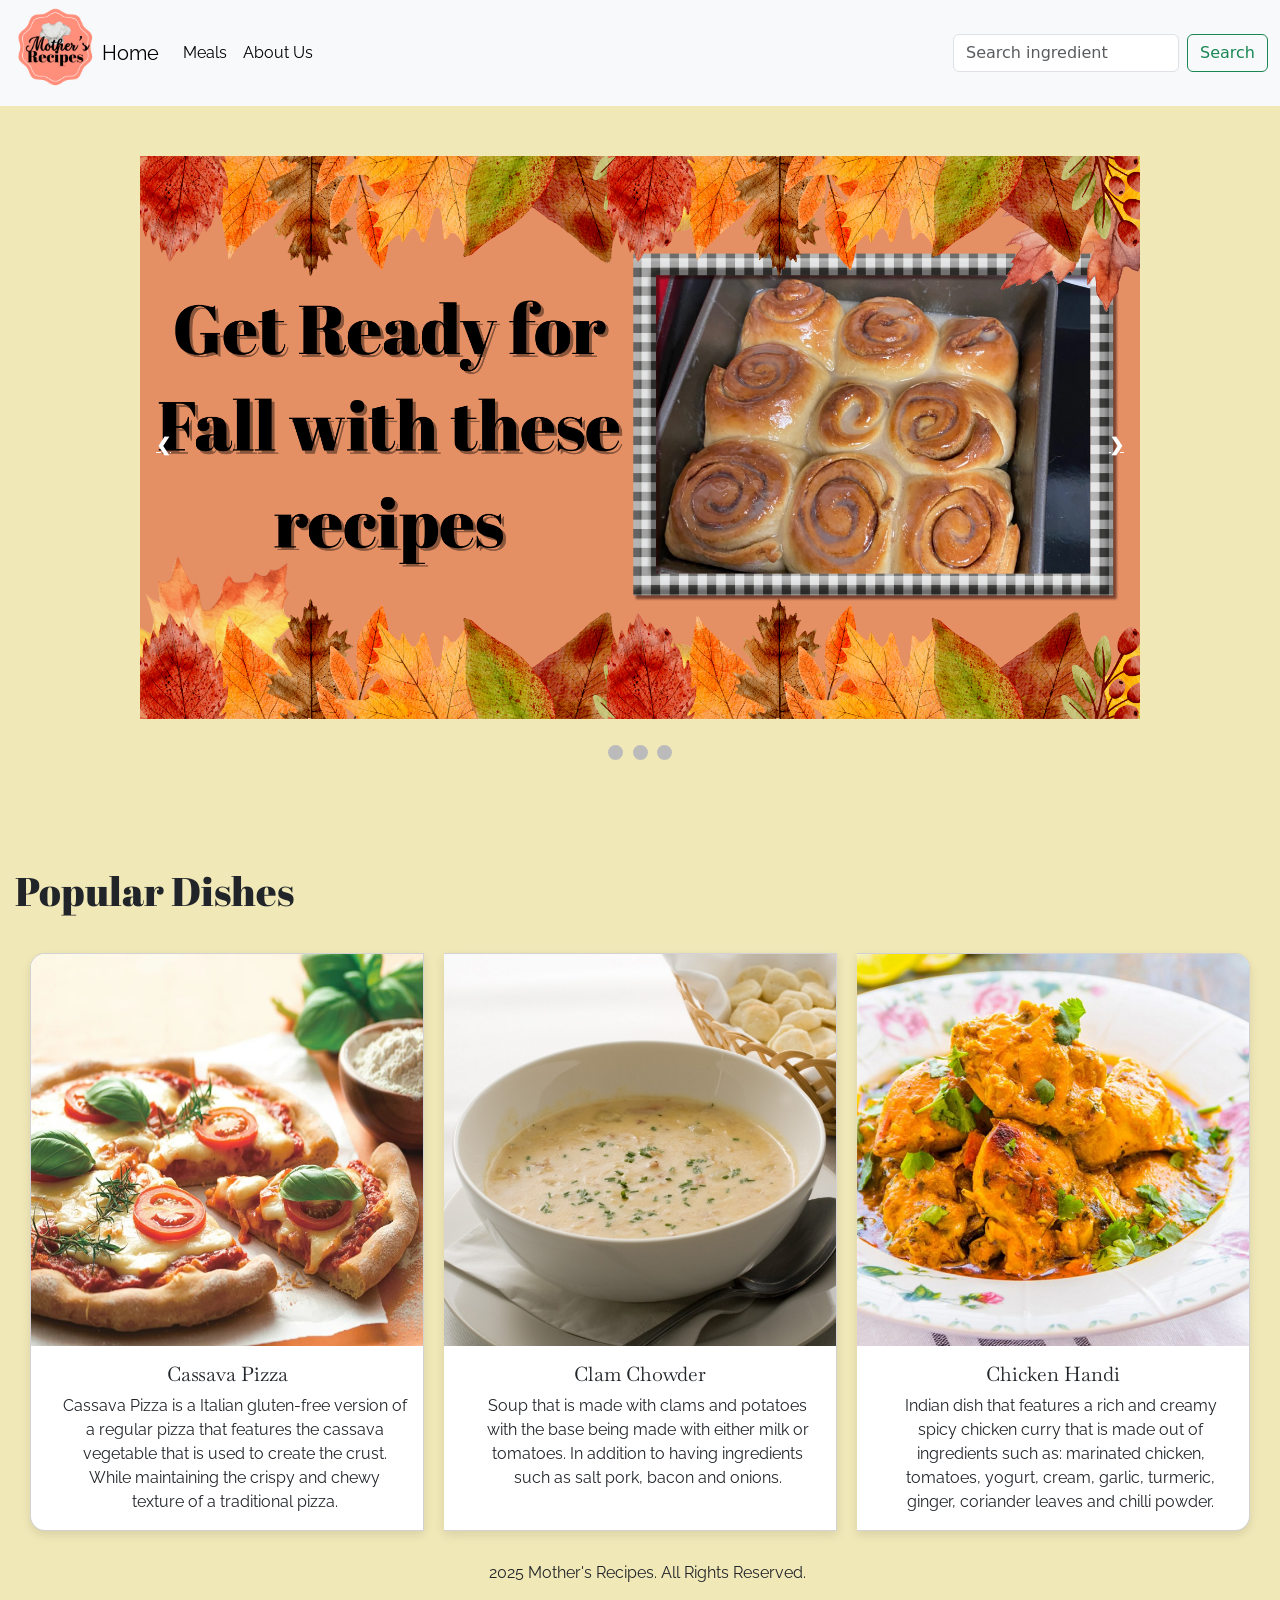
<file: index.html>
<!DOCTYPE html>
<html lang="en">

<head>
  <meta charset="UTF-8">
  <meta name="viewport" content="width=device-width, initial-scale=1.0">
  <link href="https://cdn.jsdelivr.net/npm/bootstrap@5.3.8/dist/css/bootstrap.min.css" rel="stylesheet"
    integrity="sha384-sRIl4kxILFvY47J16cr9ZwB07vP4J8+LH7qKQnuqkuIAvNWLzeN8tE5YBujZqJLB" crossorigin="anonymous">
  <link rel="preconnect" href="https://fonts.googleapis.com">
  <link rel="preconnect" href="https://fonts.gstatic.com" crossorigin>
  <link
    href="https://fonts.googleapis.com/css2?family=Abril+Fatface&family=Arima:wght@100..700&family=Baskervville:ital,wght@0,400..700;1,400..700&family=Raleway:ital,wght@0,100..900;1,100..900&display=swap"
    rel="stylesheet">
  <link rel="icon" type="image/png" href="images/favicon-96x96.png" sizes="96x96">
  <link rel="icon" type="image/svg+xml" href="images/favicon.svg">
  <link rel="shortcut icon" href="images/favicon.ico">
  <link rel="apple-touch-icon" sizes="180x180" href="images/apple-touch-icon.png">
  <link rel="manifest" href="images/site.webmanifest">
  <link rel="stylesheet" href="styles.css">
  <title>Mother's Recipes</title>
</head>

<body>

  <!-- Navigation bar -->
  <nav class="navbar navbar-expand-lg bg-body-tertiary">
    <div class="container-fluid">
      <img src="images/mothers_recipe_logo.png" alt="Logo of Mother's Recipe." class="logo">
      <a class="navbar-brand" href="#">Home</a>
      <button class="navbar-toggler" type="button" data-bs-toggle="collapse" data-bs-target="#navbarSupportedContent"
        aria-controls="navbarSupportedContent" aria-expanded="false" aria-label="Toggle navigation">
        <span class="navbar-toggler-icon"></span>
      </button>
      <div class="collapse navbar-collapse" id="navbarSupportedContent">
        <ul class="navbar-nav me-auto mb-2 mb-lg-0">
          <li class="nav-item">
            <a class="nav-link active" aria-current="page" href="meals/meals.html">Meals</a>
          </li>
          <li class="nav-item">
            <a class="nav-link active" aria-current="page" href="about/about.html">About Us</a>
          </li>
        </ul>
        <form id="searchContainer" class="d-flex" role="search">
          <input class="form-control me-2" id="ingredient" type="search" placeholder="Search ingredient"
            aria-label="Search">
          <button class="btn btn-outline-success" type="submit">Search</button>
        </form>
      </div>
    </div>
  </nav>


  <!-- Slideshow section to add space-->
<div id="slideshow_space">

    <!-- Slideshow container -->
    <div class="slideshow_container">

      <!-- Full-width images with number and caption text -->
      <div class="food_slideshow">

        <img class="slideshow_images" src="images/slide_one_cinnamonroll.png"
          alt="Slide one that has text that says `Get ready for fall with these recipes` with a image of cinnamon rolls.">

      </div>

      <div class="food_slideshow ">

        <img class="slideshow_images" src="images/slide_two_apple_pie.png"
          alt="Slide two that has text that says `Find the Best recipes on the internet` with an image of apple pie.">

      </div>

      <div class="food_slideshow ">

        <img class="slideshow_images" src="images/slide_three_dessert.png"
          alt="Slide three that has text that says `Delicious Selection to choose from` with an image of three foods from left to right: Honey Chipotle chicken tenders, Almond melt away cookies and French Toast. ">

      </div>

      <!-- Next and previous buttons -->
      <a class="prev" id="prevButton">&#10094;</a>
      <a class="next" id="nextButton">&#10095;</a>
    </div>
    <br>

    <!-- The dots/circles -->
    <div class="dot_style">
      <span class="dot" data-slide="1"></span>
      <span class="dot" data-slide="2"></span>
      <span class="dot" data-slide="3"></span>
    </div>
 </div>


  <!-- Card for display of Popular Dishes -->
  <h1>Popular Dishes</h1>

  <div class="card-group popularText">
    <div class="card recipe-card" data-meal="Pizza">
      <img src="images/cassava_pizza.jpg" class="card-img-top" alt="Image of cassava pizza dish.">
      <div class="card-body">
        <h5 class="card-title popularText">Cassava Pizza</h5>
        <p class="card-text">Cassava Pizza is a Italian gluten-free version of a regular pizza that features the cassava
          vegetable that is used to create the crust. While maintaining the crispy and chewy texture of a traditional
          pizza. </p>

      </div>
    </div>


    <div class="card recipe-card" data-meal="Clam Chowder">
      <img src="images/clam_chowder.jpg" class="card-img-top recipe-img" alt="Image of clam chowder dish.">
      <div class="card-body">
        <h5 class="card-title popularText">Clam Chowder</h5>
        <p class="card-text">Soup that is made with clams and potatoes with the base being made with either milk or
          tomatoes. In addition to having ingredients such as salt pork, bacon and onions.</p>

      </div>
    </div>


    <div class="card recipe-card" data-meal="Chicken Handi">
      <img src="images/chicken_handi.jpg" class="card-img-top recipe-img" alt="Image of chicken handi dish.">
      <div class="card-body">
        <h5 class="card-title popularText">Chicken Handi</h5>
        <p class="card-text">Indian dish that features a rich and creamy spicy chicken curry that is made out of
          ingredients such as: marinated chicken, tomatoes, yogurt, cream, garlic, turmeric, ginger, coriander leaves
          and chilli powder. </p>

      </div>
    </div>
  </div>

  <footer>
    <p> 2025 Mother's Recipes. All Rights Reserved. </p>
  </footer>
  <script src="https://cdn.jsdelivr.net/npm/bootstrap@5.3.8/dist/js/bootstrap.bundle.min.js"
    integrity="sha384-FKyoEForCGlyvwx9Hj09JcYn3nv7wiPVlz7YYwJrWVcXK/BmnVDxM+D2scQbITxI"
    crossorigin="anonymous"></script>
  <script src="script.js"></script>
</body>

</html>
</file>
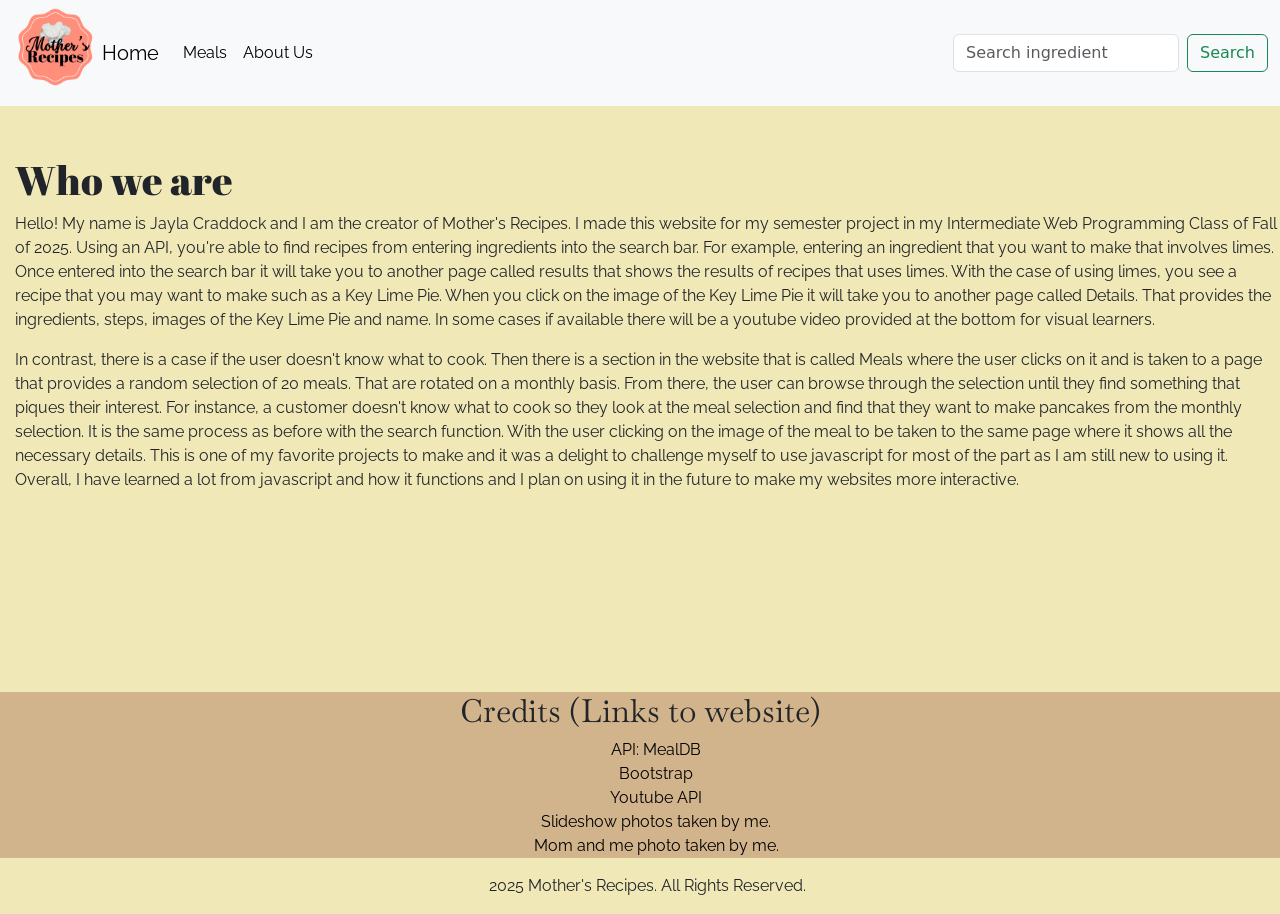
<file: about/about.html>
<!DOCTYPE html>
<html lang="en">

<head>
  <meta charset="UTF-8">
  <meta name="viewport" content="width=device-width, initial-scale=1.0">
  <link href="https://cdn.jsdelivr.net/npm/bootstrap@5.3.8/dist/css/bootstrap.min.css" rel="stylesheet"
    integrity="sha384-sRIl4kxILFvY47J16cr9ZwB07vP4J8+LH7qKQnuqkuIAvNWLzeN8tE5YBujZqJLB" crossorigin="anonymous">
  <link rel="preconnect" href="https://fonts.googleapis.com">
  <link rel="preconnect" href="https://fonts.gstatic.com" crossorigin>
  <link
    href="https://fonts.googleapis.com/css2?family=Abril+Fatface&family=Arima:wght@100..700&family=Baskervville:ital,wght@0,400..700;1,400..700&family=Raleway:ital,wght@0,100..900;1,100..900&display=swap"
    rel="stylesheet">
  <link rel="icon" type="image/png" href="../images/favicon-96x96.png" sizes="96x96">
  <link rel="icon" type="image/svg+xml" href="../images/favicon.svg">
  <link rel="shortcut icon" href="../images/favicon.ico">
  <link rel="apple-touch-icon" sizes="180x180" href="../images/apple-touch-icon.png">
  <link rel="manifest" href="../images/site.webmanifest">
  <link rel="stylesheet" href="../styles.css">
  <title>About Us</title>
</head>

<body>
  <!-- Navigation bar -->
  <nav class="navbar navbar-expand-lg bg-body-tertiary">
    <div class="container-fluid">
      <img src="../images/mothers_recipe_logo.png" alt="Logo of Mother's Recipe." class="logo">
      <a class="navbar-brand" href="../index.html">Home</a>
      <button class="navbar-toggler" type="button" data-bs-toggle="collapse" data-bs-target="#navbarSupportedContent"
        aria-controls="navbarSupportedContent" aria-expanded="false" aria-label="Toggle navigation">
        <span class="navbar-toggler-icon"></span>
      </button>
      <div class="collapse navbar-collapse" id="navbarSupportedContent">
        <ul class="navbar-nav me-auto mb-2 mb-lg-0">
          <li class="nav-item">
            <a class="nav-link active" aria-current="page" href="../meals/meals.html">Meals</a>
          </li>
          <li class="nav-item">
            <a class="nav-link active" aria-current="page" href="../about/about.html">About Us</a>
          </li>
        </ul>
        <form id="searchContainer" class="d-flex" role="search">
          <input class="form-control me-2" id="ingredient" type="search" placeholder="Search ingredient" aria-label="Search">
          <button class="btn btn-outline-success" type="submit">Search</button>
        </form>
      </div>
    </div>
  </nav>

  
  <article>
    <h1>Who we are</h1>
    <p>Hello! My name is Jayla Craddock and I am the creator of Mother's Recipes. I made this website for my semester
      project in my Intermediate Web Programming Class of Fall of 2025. Using an API, you're able to find recipes from
      entering ingredients into the search bar. For example, entering an ingredient that you want to make that involves
      limes. Once entered into the search bar it will take you to another page called results that shows the results of
      recipes that uses limes. With the case of using limes, you see a recipe that you may want to make such as a Key
      Lime Pie. When you click on the image of the Key Lime Pie it will take you to another page called Details. That
      provides the ingredients, steps, images of the Key Lime Pie and name. In some cases if available there will be a
      youtube video provided at the bottom for visual learners. </p>
  </article>

  <p>
    In contrast, there is a case if the user doesn't know what to cook. Then there is a section in the website that is
    called Meals where the user clicks on it and is taken to a page that provides a random selection of 20 meals. That
    are rotated on a monthly basis. From there, the user can browse through the selection until they find something that
    piques their interest. For instance, a customer doesn't know what to cook so they look at the meal selection and
    find that they want to make pancakes from the monthly selection. It is the same process as before with
    the search function. With the user clicking on the image of the meal to be taken to the same page where it shows all
    the necessary details. This is one of my favorite projects to make and it was a delight to challenge myself to use
    javascript for most of the part as I am still new to using it. Overall, I have learned a lot from javascript and how
    it functions and I plan on using it in the future to make my websites more interactive.</p>

  <div id="creditsContainer">
    <h2>Credits (Links to website)</h2>
    <ol>
      <li><a href="https://www.themealdb.com/api.php">API: MealDB</a></li>
      <li><a href="https://getbootstrap.com/">Bootstrap</a></li>
      <li><a href="https://developers.google.com/youtube/v3">Youtube API</a></li>
      <li><a href="../index.html">Slideshow photos taken by me.</a></li>
      <li><a href="">Mom and me photo taken by me.</a></li>
    </ol>
  </div>


  <footer class="footerContainer">
    <p> 2025 Mother's Recipes. All Rights Reserved. </p>
  </footer>

  <script src="https://cdn.jsdelivr.net/npm/bootstrap@5.3.8/dist/js/bootstrap.bundle.min.js"
    integrity="sha384-FKyoEForCGlyvwx9Hj09JcYn3nv7wiPVlz7YYwJrWVcXK/BmnVDxM+D2scQbITxI"
    crossorigin="anonymous"></script>

  <script>

    //Search section
    document.getElementById("searchContainer").addEventListener("submit", (event) => {
      event.preventDefault();

      const input = document.querySelector("input[type='search']");
      const ingredient = input.value.trim().toLowerCase();

      if (!ingredient) {
        alert("Please enter an ingredient.");
        return;
      }

      localStorage.setItem("ingredient", ingredient);

      window.location.href = "../results/results.html";
    });

  </script>

</body>

</html>
</file>
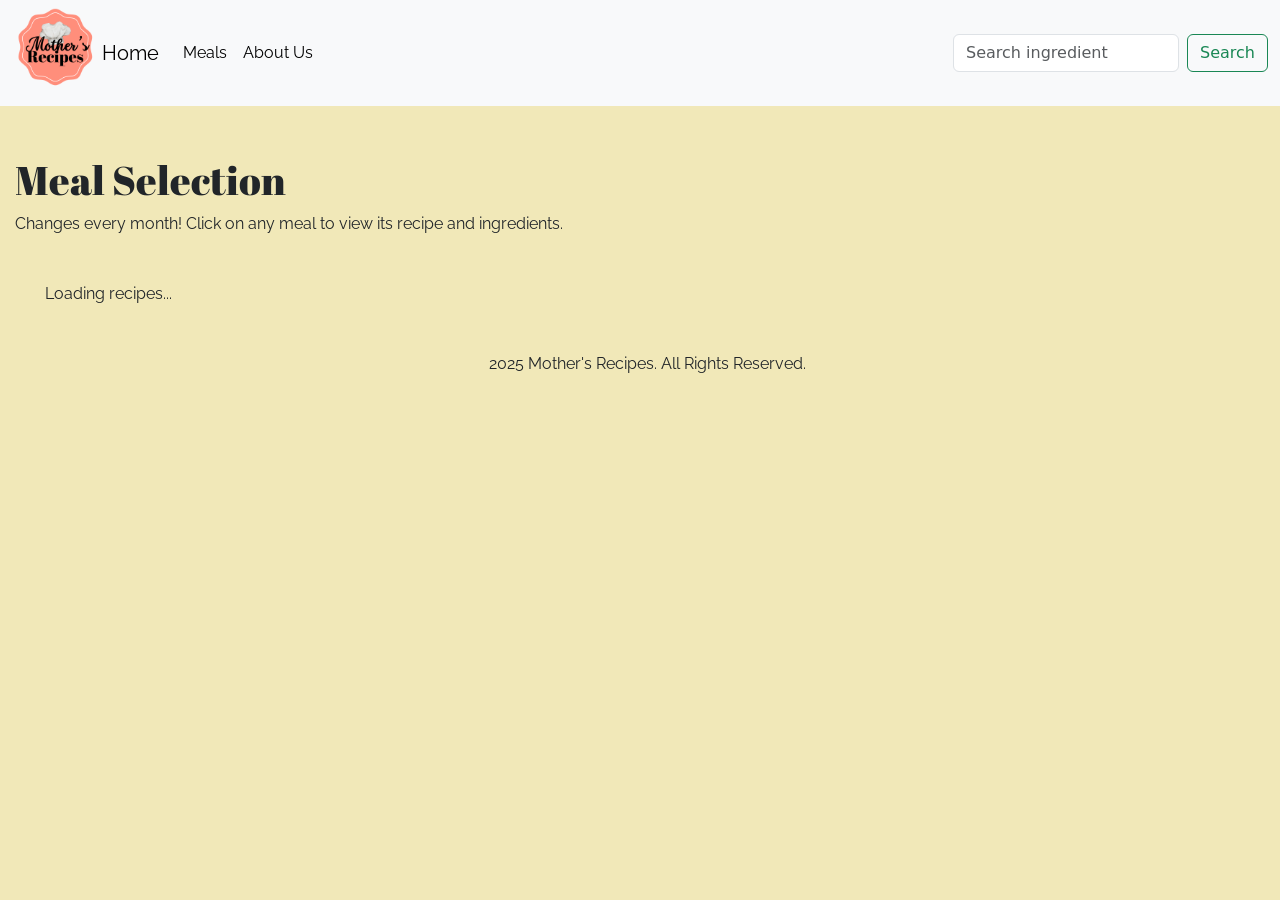
<file: meals/meals.html>
<!DOCTYPE html>
<html lang="en">

<head>
  <meta charset="UTF-8">
  <meta name="viewport" content="width=device-width, initial-scale=1.0">
  <link href="https://cdn.jsdelivr.net/npm/bootstrap@5.3.8/dist/css/bootstrap.min.css" rel="stylesheet"
    integrity="sha384-sRIl4kxILFvY47J16cr9ZwB07vP4J8+LH7qKQnuqkuIAvNWLzeN8tE5YBujZqJLB" crossorigin="anonymous">
  <link rel="preconnect" href="https://fonts.googleapis.com">
  <link rel="preconnect" href="https://fonts.gstatic.com" crossorigin>
  <link
    href="https://fonts.googleapis.com/css2?family=Abril+Fatface&family=Arima:wght@100..700&family=Baskervville:ital,wght@0,400..700;1,400..700&family=Raleway:ital,wght@0,100..900;1,100..900&display=swap"
    rel="stylesheet">
  <link rel="icon" type="image/png" href="../images/favicon-96x96.png" sizes="96x96">
  <link rel="icon" type="image/svg+xml" href="../images/favicon.svg">
  <link rel="shortcut icon" href="../images/favicon.ico">
  <link rel="apple-touch-icon" sizes="180x180" href="../images/apple-touch-icon.png">
  <link rel="manifest" href="../images/site.webmanifest">
  <link rel="stylesheet" href="../styles.css">
  <title>Meals</title>
</head>

<body>
  <!-- Navigation bar -->
  <nav class="navbar navbar-expand-lg bg-body-tertiary">
    <div class="container-fluid">
      <img src="../images/mothers_recipe_logo.png" alt="Logo of Mother's Recipe." class="logo">
      <a class="navbar-brand" href="../index.html">Home</a>
      <button class="navbar-toggler" type="button" data-bs-toggle="collapse" data-bs-target="#navbarSupportedContent"
        aria-controls="navbarSupportedContent" aria-expanded="false" aria-label="Toggle navigation">
        <span class="navbar-toggler-icon"></span>
      </button>
      <div class="collapse navbar-collapse" id="navbarSupportedContent">
        <ul class="navbar-nav me-auto mb-2 mb-lg-0">
          <li class="nav-item">
            <a class="nav-link active" aria-current="page" href="meals.html">Meals</a>
          </li>
          <li class="nav-item">
            <a class="nav-link active" aria-current="page" href="../about/about.html">About Us</a>
          </li>
        </ul>
        <form id="searchContainer" class="d-flex" role="search">
          <input class="form-control me-2" id="ingredient" type="search" placeholder="Search ingredient" aria-label="Search">
          <button class="btn btn-outline-success" type="submit">Search</button>
        </form>
      </div>
    </div>
  </nav>


  <header>
    <h1>Meal Selection</h1>
    <p>Changes every month! Click on any meal to view its recipe and ingredients.</p>
  </header>

  <main id="mealsContainer" class="meal-grid"></main>

  <footer>
    <p> 2025 Mother's Recipes. All Rights Reserved. </p>
  </footer>

  <script src="https://cdn.jsdelivr.net/npm/bootstrap@5.3.8/dist/js/bootstrap.bundle.min.js"
    integrity="sha384-FKyoEForCGlyvwx9Hj09JcYn3nv7wiPVlz7YYwJrWVcXK/BmnVDxM+D2scQbITxI"
    crossorigin="anonymous"></script>

  <script>

    //Search section
    document.getElementById("searchContainer").addEventListener("submit", (event) => {
      event.preventDefault();

      const input = document.querySelector("input[type='search']");
      const ingredient = input.value.trim().toLowerCase();

      if (!ingredient) {
        alert("Please enter an ingredient.");
        return;
      }

      localStorage.setItem("ingredient", ingredient);

      window.location.href = "../results/results.html";
    });

    //Section for meals randomizes every month
    const mealsContainer = document.getElementById("mealsContainer");

    if (mealsContainer) {
      async function getRandomMeals() {
        mealsContainer.innerHTML = "<p>Loading recipes...</p>";

        const mealMap = new Map();

        while (mealMap.size < 20) {
          try {
            const response = await fetch("https://www.themealdb.com/api/json/v1/1/random.php");
            const data = await response.json();
            const meal = data.meals[0];

            if (!mealMap.has(meal.idMeal)) {
              mealMap.set(meal.idMeal, meal);
            }
          } catch (error) {
            console.error("Failed to fetch a random meal, sorry.", error);
          }
        }

        const mealsArray = Array.from(mealMap.values());

        //Save meals and current month
        localStorage.setItem("monthlyMeals", JSON.stringify(mealsArray));
        localStorage.setItem("mealsMonth", new Date().getMonth());

        displayMeals(mealsArray);
      }

      function displayMeals(meals) {
        mealsContainer.innerHTML = meals
          .map(
            (meal) => `
        <div class="meal-card" data-id="${meal.idMeal}">
          <img src="${meal.strMealThumb}" alt="${meal.strMeal}">
          <h5>${meal.strMeal}</h5>
        </div>
        `
          )
          .join("");

        mealsContainer.addEventListener("click", (e) => {
          const mealCard = e.target.closest(".meal-card");
          if (mealCard) {
            const mealID = mealCard.dataset.id;
            localStorage.setItem("mealID", mealID);
            window.location.href = "../results/details/details.html";
          }
        });
      }

      // Monthly section
      function loadMonthlyMeals() {
        const savedMeals = localStorage.getItem("monthlyMeals");
        const savedMonth = localStorage.getItem("mealsMonth");
        const currentMonth = new Date().getMonth();

        if (savedMeals && savedMonth && Number(savedMonth) === currentMonth) {
          // Same month then reuse meals
          displayMeals(JSON.parse(savedMeals));
        } else {
          // New month then generate new meals
          getRandomMeals();
        }
      }

      loadMonthlyMeals();
    }
  </script>

</body>

</html>
</file>
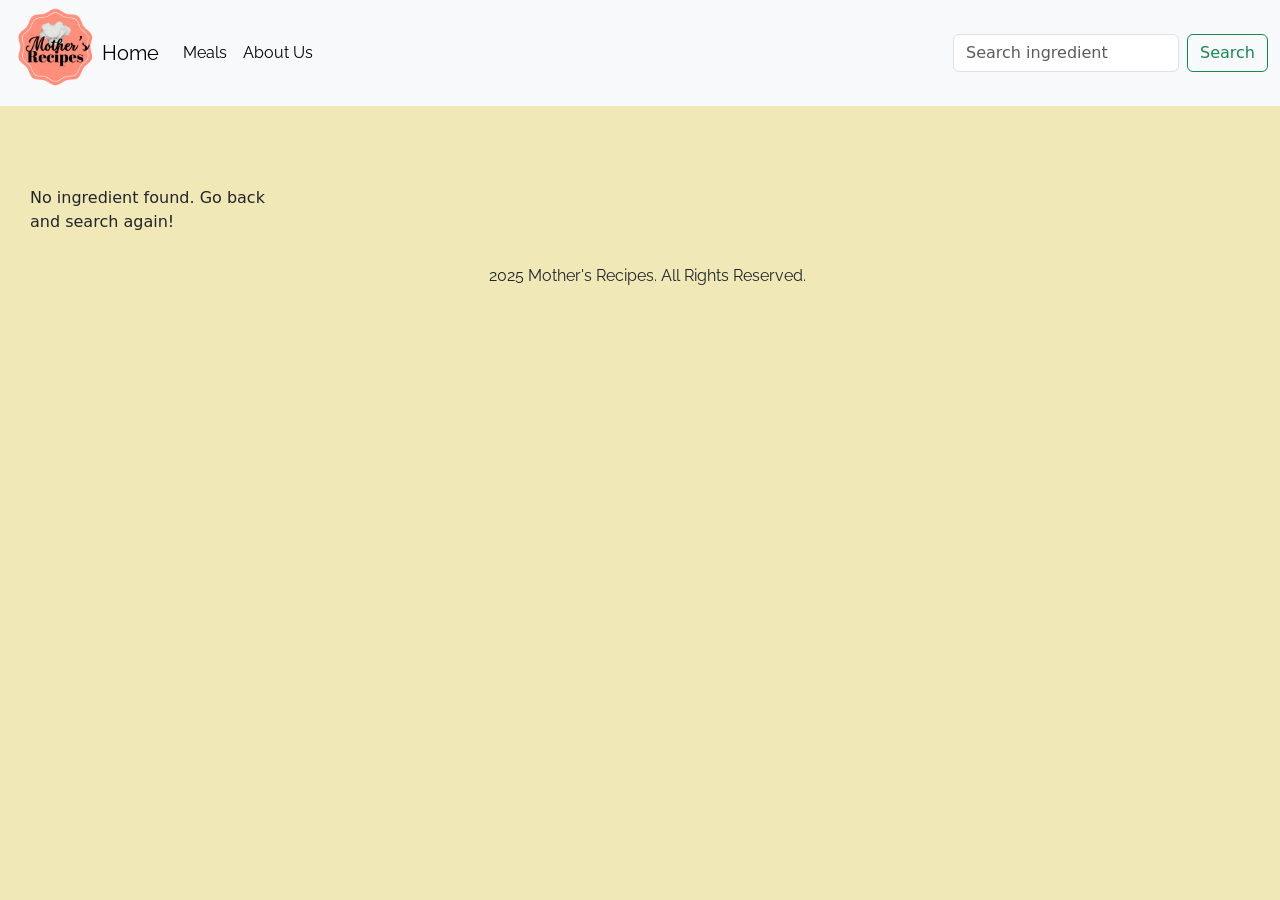
<file: results/results.html>
<!DOCTYPE html>
<html lang="en">

<head>
  <meta charset="UTF-8">
  <meta name="viewport" content="width=device-width, initial-scale=1.0">
  <link href="https://cdn.jsdelivr.net/npm/bootstrap@5.3.8/dist/css/bootstrap.min.css" rel="stylesheet"
    integrity="sha384-sRIl4kxILFvY47J16cr9ZwB07vP4J8+LH7qKQnuqkuIAvNWLzeN8tE5YBujZqJLB" crossorigin="anonymous">
  <link rel="preconnect" href="https://fonts.googleapis.com">
  <link rel="preconnect" href="https://fonts.gstatic.com" crossorigin>
  <link
    href="https://fonts.googleapis.com/css2?family=Abril+Fatface&family=Arima:wght@100..700&family=Baskervville:ital,wght@0,400..700;1,400..700&family=Raleway:ital,wght@0,100..900;1,100..900&display=swap"
    rel="stylesheet">
  <link rel="icon" type="image/png" href="../images/favicon-96x96.png" sizes="96x96">
  <link rel="icon" type="image/svg+xml" href="../images/favicon.svg">
  <link rel="shortcut icon" href="../images/favicon.ico">
  <link rel="apple-touch-icon" sizes="180x180" href="../images/apple-touch-icon.png">
  <link rel="manifest" href="../images/site.webmanifest">
  <link rel="stylesheet" href="../styles.css">
  <title>Results</title>
</head>

<body>
  <!-- Navigation bar -->
  <nav class="navbar navbar-expand-lg bg-body-tertiary">
    <div class="container-fluid">
      <img src="../images/mothers_recipe_logo.png" alt="Logo of Mother's Recipe." class="logo">
      <a class="navbar-brand" href="../index.html">Home</a>
      <button class="navbar-toggler" type="button" data-bs-toggle="collapse" data-bs-target="#navbarSupportedContent"
        aria-controls="navbarSupportedContent" aria-expanded="false" aria-label="Toggle navigation">
        <span class="navbar-toggler-icon"></span>
      </button>
      <div class="collapse navbar-collapse" id="navbarSupportedContent">
        <ul class="navbar-nav me-auto mb-2 mb-lg-0">
          <li class="nav-item">
            <a class="nav-link active" aria-current="page" href="../meals/meals.html">Meals</a>
          </li>
          <li class="nav-item">
            <a class="nav-link active" aria-current="page" href="../about/about.html">About Us</a>
          </li>
        </ul>
        <form id="searchContainer" class="d-flex" role="search">
          <input class="form-control me-2" id="ingredient" type="search" placeholder="Search ingredient" aria-label="Search">
          <button class="btn btn-outline-success" type="submit">Search</button>
        </form>
      </div>
    </div>
  </nav>

  <div id="recipesContainer"></div>

  <footer>
    <p>2025 Mother's Recipes.  All Rights Reserved.</p>
  </footer>
  <script src="https://cdn.jsdelivr.net/npm/bootstrap@5.3.8/dist/js/bootstrap.bundle.min.js"
    integrity="sha384-FKyoEForCGlyvwx9Hj09JcYn3nv7wiPVlz7YYwJrWVcXK/BmnVDxM+D2scQbITxI"
    crossorigin="anonymous"></script>

  <script>

    //Load recipes results from ingredients
    async function loadRecipes() {
      const ingredient = localStorage.getItem("ingredient");
      const container = document.getElementById("recipesContainer");

      if (!ingredient) {
        container.textContent = "No ingredient found. Go back and search again!";
        return;
      }

      container.textContent = "Loading recipes...";

      try {
        const response = await fetch(`https://www.themealdb.com/api/json/v1/1/filter.php?i=${ingredient}`);
        const data = await response.json();

        container.innerHTML = "";

        if (!data.meals) {
          container.textContent = `No recipes found for "${ingredient}".`;
          return;
        }

        data.meals.forEach(meal => {
          const card = document.createElement("div");
          card.classList.add("card", "m-4");


          card.innerHTML = `
          <img src="${meal.strMealThumb}" class="card-img-top" alt="${meal.strMeal}">
          <div class="card-body">
            <h5 class="card-title">${meal.strMeal}</h5>
          </div>
        `;

          // Add click event to go to details page
          card.addEventListener("click", () => {
            localStorage.setItem("mealID", meal.idMeal);
            window.location.href = "details/details.html";
          });

          container.appendChild(card);
        });

      } catch (error) {
        container.textContent = "Failed to connect to MealDB API. Please try again.";
        console.error(error);
      }
    }

    loadRecipes();


  </script>
</body>

</html>
</file>
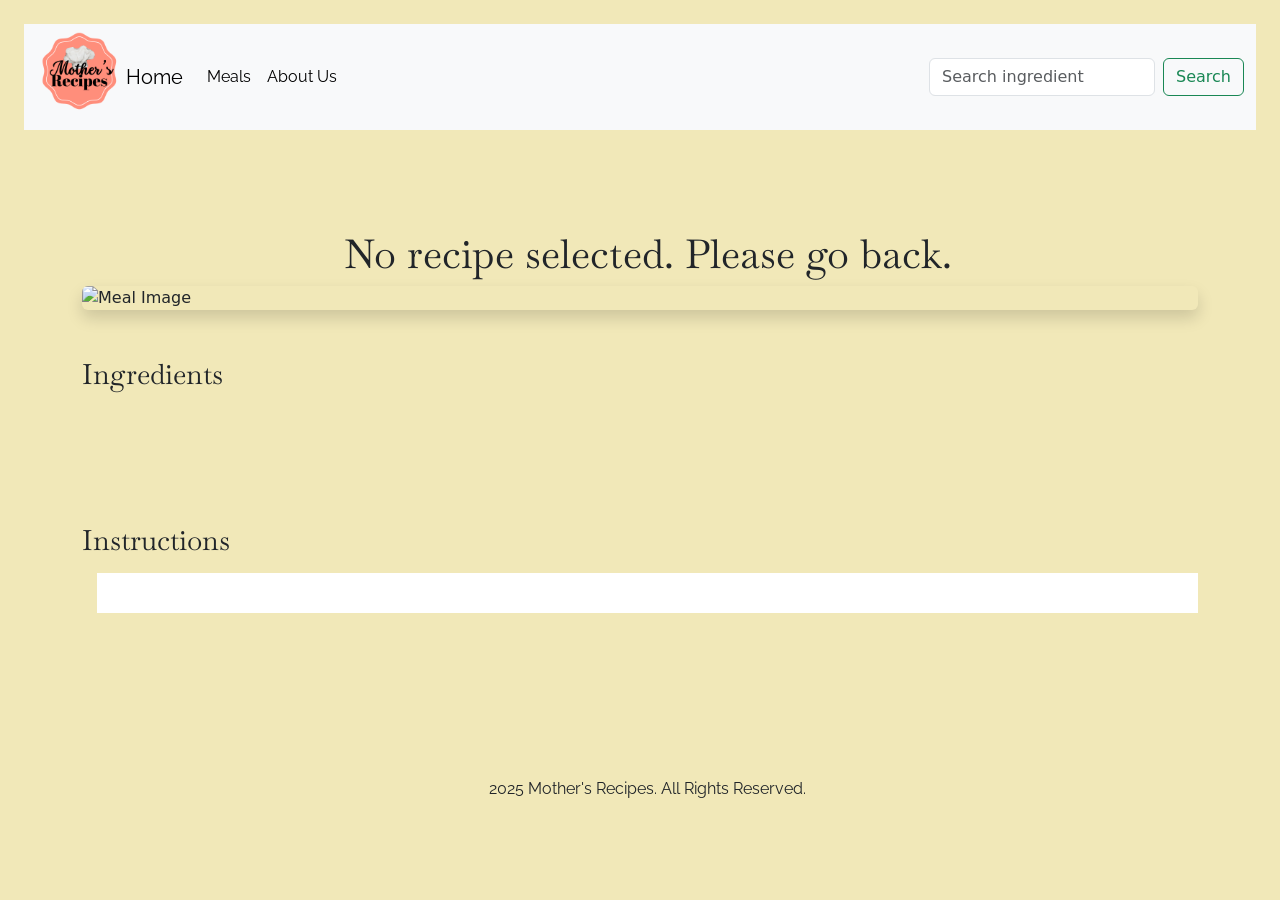
<file: results/details/details.html>
<!DOCTYPE html>
<html lang="en">

<head>
  <meta charset="UTF-8">
  <meta name="viewport" content="width=device-width, initial-scale=1.0">
  <link href="https://cdn.jsdelivr.net/npm/bootstrap@5.3.8/dist/css/bootstrap.min.css" rel="stylesheet"
    integrity="sha384-sRIl4kxILFvY47J16cr9ZwB07vP4J8+LH7qKQnuqkuIAvNWLzeN8tE5YBujZqJLB" crossorigin="anonymous">
  <link rel="preconnect" href="https://fonts.googleapis.com">
  <link rel="preconnect" href="https://fonts.gstatic.com" crossorigin>
  <link
    href="https://fonts.googleapis.com/css2?family=Abril+Fatface&family=Arima:wght@100..700&family=Baskervville:ital,wght@0,400..700;1,400..700&family=Raleway:ital,wght@0,100..900;1,100..900&display=swap"
    rel="stylesheet">
  <link rel="icon" type="image/png" href="../../images/favicon-96x96.png" sizes="96x96">
  <link rel="icon" type="image/svg+xml" href="../../images/favicon.svg">
  <link rel="shortcut icon" href="../../images/favicon.ico">
  <link rel="apple-touch-icon" sizes="180x180" href="../../images/apple-touch-icon.png">
  <link rel="manifest" href="../../images/site.webmanifest">
  <link rel="stylesheet" href="../../styles.css">
  <title>Details</title>
</head>

<body class="p-4 ">

  <!-- Navigation bar -->
  <nav class="navbar navbar-expand-lg bg-body-tertiary">
    <div class="container-fluid">
      <img src="../../images/mothers_recipe_logo.png" alt="Logo of Mother's Recipe." class="logo">
      <a class="navbar-brand" href="../../index.html">Home</a>
      <button class="navbar-toggler" type="button" data-bs-toggle="collapse" data-bs-target="#navbarSupportedContent"
        aria-controls="navbarSupportedContent" aria-expanded="false" aria-label="Toggle navigation">
        <span class="navbar-toggler-icon"></span>
      </button>
      <div class="collapse navbar-collapse" id="navbarSupportedContent">
        <ul class="navbar-nav me-auto mb-2 mb-lg-0">
          <li class="nav-item">
            <a class="nav-link active" aria-current="page" href="../../meals/meals.html">Meals</a>
          </li>
          <li class="nav-item">
            <a class="nav-link active" aria-current="page" href="../../about/about.html">About Us</a>
          </li>
        </ul>
        <form id="searchContainer" class="d-flex" role="search">
          <input class="form-control me-2" id="ingredient" type="search" placeholder="Search ingredient" aria-label="Search">
          <button class="btn btn-outline-success" type="submit">Search</button>
        </form>
      </div>
    </div>
  </nav>


  <div class="container">
    <h1 id="mealTitle"></h1>
    <img id="mealImage" class="img-fluid d-block mx-auto rounded shadow mb-4" alt="Meal Image">

    <h3 class="mt-5">Ingredients</h3>
    <ul id="mealIngredients" class="list-group list-group-flush mb-4"></ul>

    <div id="miniContainer">
      <h3>Instructions</h3>
      <p id="mealInstructions" class="mt-3"></p>
    </div>
    <div id="mealVideo" class="text-center mt-5"></div>

  </div>

  <footer>
    <p> 2025 Mother's Recipes. All Rights Reserved. </p>
  </footer>
  <script src="https://cdn.jsdelivr.net/npm/bootstrap@5.3.8/dist/js/bootstrap.bundle.min.js"
    integrity="sha384-FKyoEForCGlyvwx9Hj09JcYn3nv7wiPVlz7YYwJrWVcXK/BmnVDxM+D2scQbITxI"
    crossorigin="anonymous"></script>

  <script>

    //Search section
    document.getElementById("searchContainer").addEventListener("submit", (event) => {
      event.preventDefault();

      const input = document.querySelector("input[type='search']");
      const ingredient = input.value.trim().toLowerCase();

      if (!ingredient) {
        alert("Please enter an ingredient.");
        return;
      }

      localStorage.setItem("ingredient", ingredient);

      window.location.href = "../../results/results.html";
    });
    //Meal details that includes name, ingredients, steps and youtube video
    //if available 
    async function loadMealDetails() {
      const mealID = localStorage.getItem("mealID");
      const title = document.getElementById("mealTitle");
      const image = document.getElementById("mealImage");
      const instructions = document.getElementById("mealInstructions");
      const ingredientsList = document.getElementById("mealIngredients");
      const video = document.getElementById("mealVideo");

      if (!mealID) {
        title.textContent = "No recipe selected. Please go back.";
        return;
      }

      try {
        const response = await fetch(`https://www.themealdb.com/api/json/v1/1/lookup.php?i=${mealID}`);
        const data = await response.json();
        const meal = data.meals[0];

        // Title, image, and instructions
        title.textContent = meal.strMeal;
        image.src = meal.strMealThumb;
        instructions.textContent = meal.strInstructions;

        //Build ingredient and measurement list
        for (let i = 1; i <= 20; i++) {
          const ingredient = meal[`strIngredient${i}`];
          const measure = meal[`strMeasure${i}`];

          // Only add if there’s a valid ingredient
          if (ingredient && ingredient.trim() !== "") {
            const li = document.createElement("li");
            li.classList.add("list-group-item");
            li.textContent = `${measure ? measure : ""} ${ingredient}`;
            ingredientsList.appendChild(li);
          }
        }

        //Show YouTube video if available
        if (meal.strYoutube) {
          const videoId = meal.strYoutube.split("v=")[1];
          video.innerHTML = `
            <iframe width="560" height="315" 
              src="https://www.youtube.com/embed/${videoId}" 
              frameborder="0" allowfullscreen class="shadow rounded">
            </iframe>`;
        }

      } catch (error) {
        title.textContent = "Failed to load recipe details. Please try again.";
        console.error(error);
      }
    }

    loadMealDetails();
  </script>
</body>

</html>
</file>
<file: styles.css>
/* Index section */

h1{
   font-size: 400;
  font-weight: normal;
  font-family: "Abril FatFace", serif;
  margin-left: 15px;
}

.popularText,h2,h3 {
font-optical-sizing: auto;
 font-size: 400;
  font-weight: normal;
font-family: "Baskervville", serif;
}

#mealTitle {
  text-align: center;
 font-size: 400;
  font-weight: normal;
  font-family: "Baskervville", serif;
}
p, a, #mealIngredients, h5 {
font-family: "Raleway", sans-serif;
  font-optical-sizing: auto;
  font-weight: 400px;
  font-style: normal;
}

p {
  margin-left: 15px;
}

.logo {
  width: 90px;
  height: auto;
  display: block;
}


body {
  background-color: #F1E8B8;
}

.navbar {
  margin-bottom: 50px;
}

nav li:hover {
  background-color: #e58f65;
  color: white;
  border-radius: 25px;
  padding: 15px;

}

nav .navbar-brand:hover {
   background-color: #e58f65;
  border-radius: 25px;
  padding: 15px;
}


/* Slideshow section */

.slideshow_images {
  width: 100%;
  height: auto;
  display: block;
}

/* Slideshow container */
.slideshow_container {
  max-width: 1000px;
  position: relative;
  margin: auto;
  
}

/* Hide the images by default */
.food_slideshow {
  display: none;
  
}

/* Next & previous buttons */
.prev,
.next {
  cursor: pointer;
  position: absolute;
  top: 50%;
  width: auto;
  margin-top: -22px;
  padding: 16px;
  color: white;
  font-weight: bold;
  font-size: 18px;
  transition: 0.6s ease;
  border-radius: 0 3px 3px 0;
  user-select: none;
}

/* Position the "next button" to the right */
.next {
  right: 0;
  border-radius: 3px 0 0 3px;
}

/* On hover, add a black background color that is a little bit see-through */
.prev:hover,
.next:hover {
  background-color: rgba(0, 0, 0, 0.8);
  color: white;
  cursor: pointer;
}


/* The dots/bullets/indicators */
.dot_style {
  text-align: center;
}

.dot {
  cursor: pointer;
  height: 15px;
  width: 15px;
  margin: 0 2px;
  background-color: #bbb;
  border-radius: 50%;
  display: inline-block;
  transition: background-color 0.6s ease;
}

.dot:hover {
  background-color: #717171;
}

#slideshow_space {
  margin-bottom: 100px;
}



/* Popular dishes section */
.card-group {

  gap: 20px;
  padding: 30px;


}

/* Meal section */

.meal-grid {
  display: grid;
  grid-template-columns: repeat(auto-fill, minmax(250px, 1fr));
  gap: 20px;
  padding: 30px;

}
.meal-card{
  background-color: tan;
  border-radius: 15px;
  box-shadow: 0 4px 10px rgba(0,0,0,0.1);
  overflow: hidden;
  cursor: pointer;
  text-align: center;
  transition: transform 0.3s;
}

.meal-card:hover, .card:hover {
  transform: scale(1.05);
  cursor: pointer;
}

.meal-card img {
  width: 100%;
  height: 200px;
  object-fit: cover;
}

.meal-card h3 {
  margin: 15px 0;
  font-size: 18px;
}

.recipe-details {
  padding: 30px;
  color: #333;
}

.recipe-details img {
  width: 100%;
  max-width: 400px;
  border-radius: 10px;
  margin-bottom: 20px;
}

.recipe-details ul {
  list-style-type: disc;
  margin-left: 20px;
}



/* Results section */
.card{
  width: 18rem;
  cursor: pointer;
  border-radius: 15px;
  box-shadow: 0 4px 10px rgba(0,0,0,0.1);
  overflow: hidden;
  cursor: pointer;
  text-align: center;
  transition: transform 0.3s;
}

#recipesContainer {
   display: grid;
  grid-template-columns: repeat(auto-fill, minmax(250px, 1fr));
  gap: 50px;
  padding: 30px;
 
}

/* About me section */


#img1  {
  max-width: 300px;
  height: auto;
  display: block;

}


footer {
   text-align: center;
   

}

#creditsContainer {
  text-align: center;
  margin-top: 200px;
  background-color: tan;
  
  
}

#creditsContainer > ol > li {
  list-style-type: none;
 

}

#creditsContainer > ol > li > a {
  text-decoration: none;
  color: black;
}

#creditsContainer > ol > li > a:hover {
color: navy;
   text-decoration: underline;
  border-radius: 10px;
  padding: 15px;
  cursor: pointer;
}


/* Meal details */
#mealInstructions {
  background-color: white;
  padding: 20px;
  word-spacing: 2px;
 
}

#miniContainer{
  padding-top: 100px;
  padding-bottom: 100px;
  
}

#mealTitle {
  padding-top: 50px;
}
</file>
